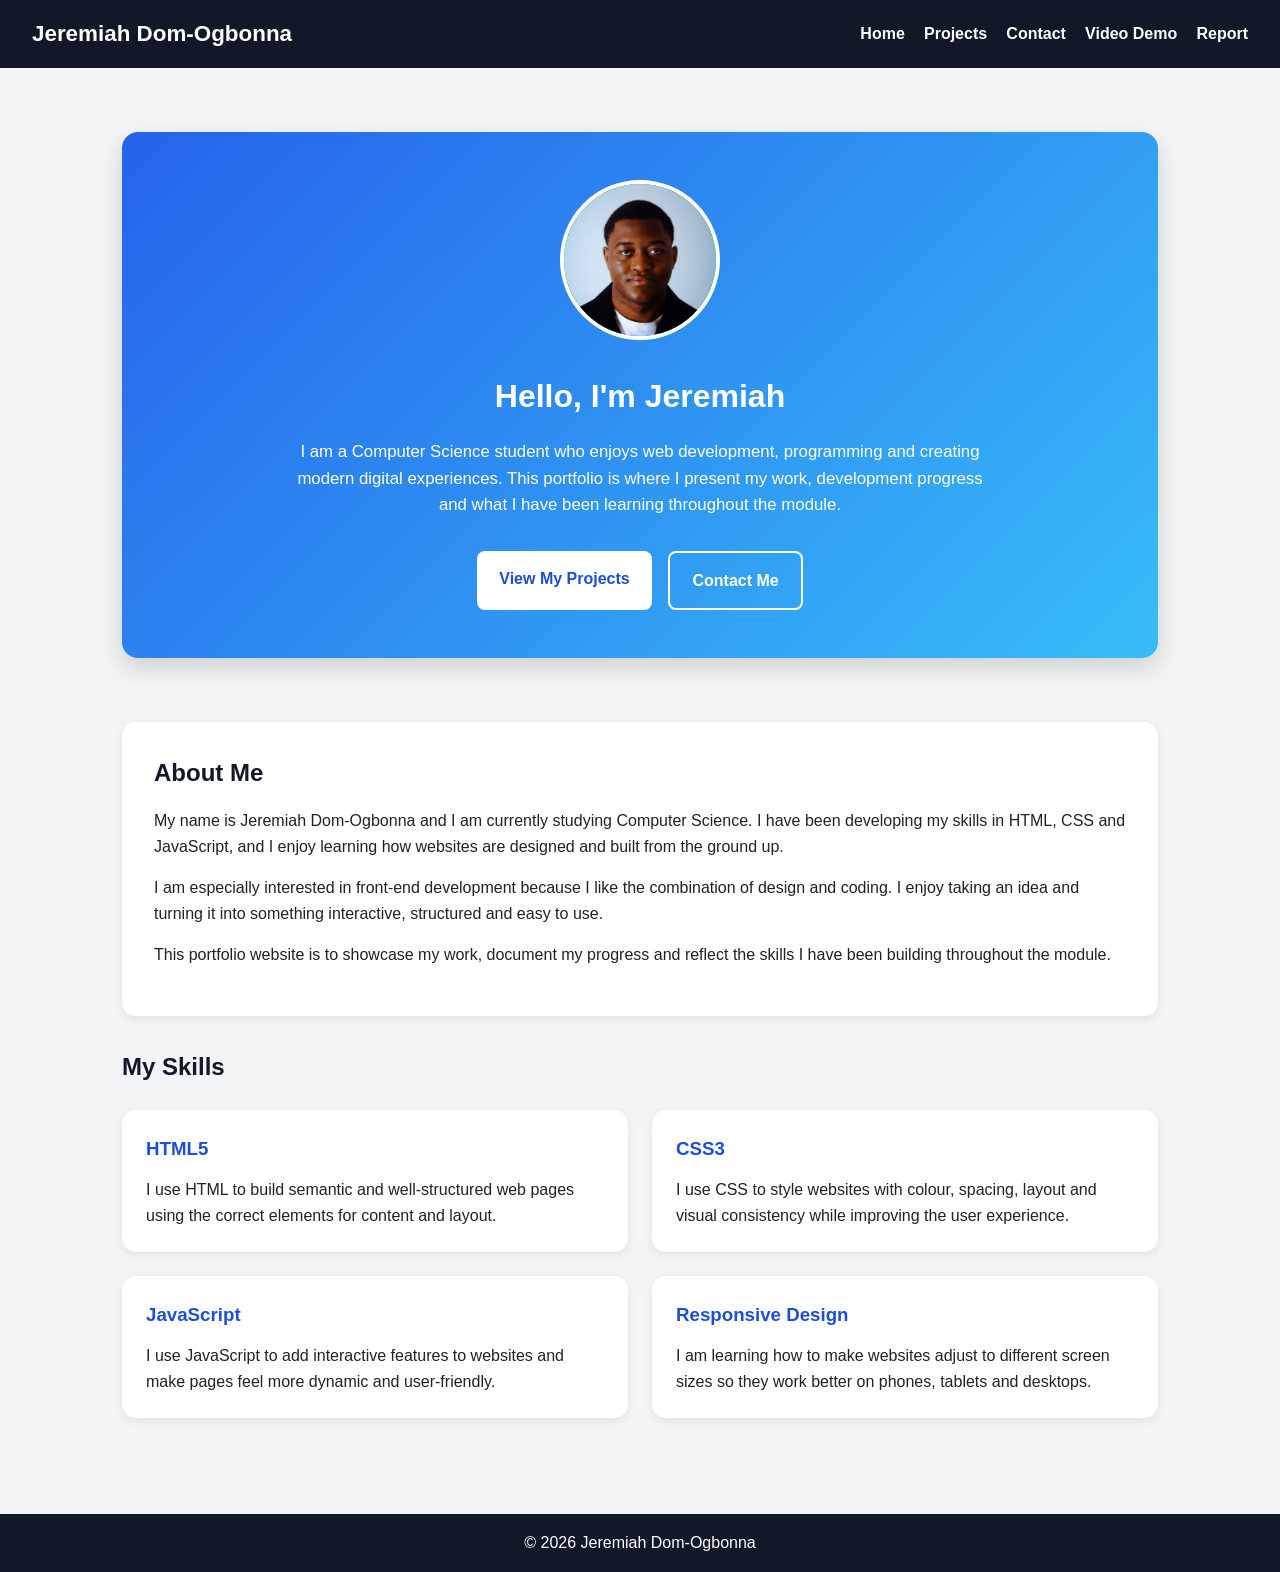
<file: index.html>
<!DOCTYPE html>
<html lang="en">

<head>
    <!-- Basic page setup -->
    <meta charset="UTF-8">
    <meta name="viewport" content="width=device-width, initial-scale=1.0">
    <title>Jeremiah Dom-Ogbonna | Home</title>

    <!-- Main stylesheet -->
    <link rel="stylesheet" href="css/style.css">
</head>

<body>

    <!-- 
        Header section:
        This contains my name and the main navigation links
        used across the whole website.
    -->
    <header>
        <nav class="navbar">
            <h1 class="logo">Jeremiah Dom-Ogbonna</h1>

            <ul class="nav-links">
                <li><a href="index.html">Home</a></li>
                <li><a href="projects.html">Projects</a></li>
                <li><a href="contact.html">Contact</a></li>
                <li><a href="videoDemo.html">Video Demo</a></li>
                <li><a href="report.html">Report</a></li>
            </ul>
        </nav>
    </header>

    <main>
        <!-- 
            Hero section:
            This is the first section visitors see when they open my homepage.
        -->
        <section class="hero-section">
            <div class="hero-content">
                <img src="images/jeremiah.jpg" alt="Portrait of Jeremiah Dom-Ogbonna" class="profile-image">

                <h2>Hello, I'm Jeremiah</h2>

                <p class="hero-text">
                    I am a Computer Science student who enjoys web development,
                    programming and creating modern digital experiences.
                    This portfolio is where I present my work, development progress
                    and what I have been learning throughout the module.
                </p>

                <div class="hero-buttons">
                    <a href="projects.html" class="primary-button">View My Projects</a>
                    <a href="contact.html" class="secondary-button">Contact Me</a>
                </div>
            </div>
        </section>

        <!-- About section -->
        <section class="about-section">
            <div class="about-text">
                <h2>About Me</h2>

                <p>
                    My name is Jeremiah Dom-Ogbonna and I am currently studying
                    Computer Science. I have been developing my skills in HTML, CSS
                    and JavaScript, and I enjoy learning how websites are designed
                    and built from the ground up.
                </p>

                <p>
                    I am especially interested in front-end development because I like
                    the combination of design and coding. I enjoy taking an idea and
                    turning it into something interactive, structured and easy to use.
                </p>

                <p>
                    This portfolio website is to showcase my work,
                    document my progress and reflect the skills I have been building
                    throughout the module.
                </p>
            </div>
        </section>

        <!-- Skills section -->
        <section class="skills-section">
            <h2>My Skills</h2>

            <div class="skills-grid">
                <article class="skill-card">
                    <h3>HTML5</h3>
                    <p>
                        I use HTML to build semantic and well-structured web pages
                        using the correct elements for content and layout.
                    </p>
                </article>

                <article class="skill-card">
                    <h3>CSS3</h3>
                    <p>
                        I use CSS to style websites with colour, spacing, layout and
                        visual consistency while improving the user experience.
                    </p>
                </article>

                <article class="skill-card">
                    <h3>JavaScript</h3>
                    <p>
                        I use JavaScript to add interactive features to websites and
                        make pages feel more dynamic and user-friendly.
                    </p>
                </article>

                <article class="skill-card">
                    <h3>Responsive Design</h3>
                    <p>
                        I am learning how to make websites adjust to different screen
                        sizes so they work better on phones, tablets and desktops.
                    </p>
                </article>
            </div>
        </section>
    </main>

    <!-- Footer -->
    <footer>
        <p>&copy; 2026 Jeremiah Dom-Ogbonna</p>
    </footer>

    <!-- JavaScript file -->
    <script src="js/script.js"></script>
</body>

</html>
</file>
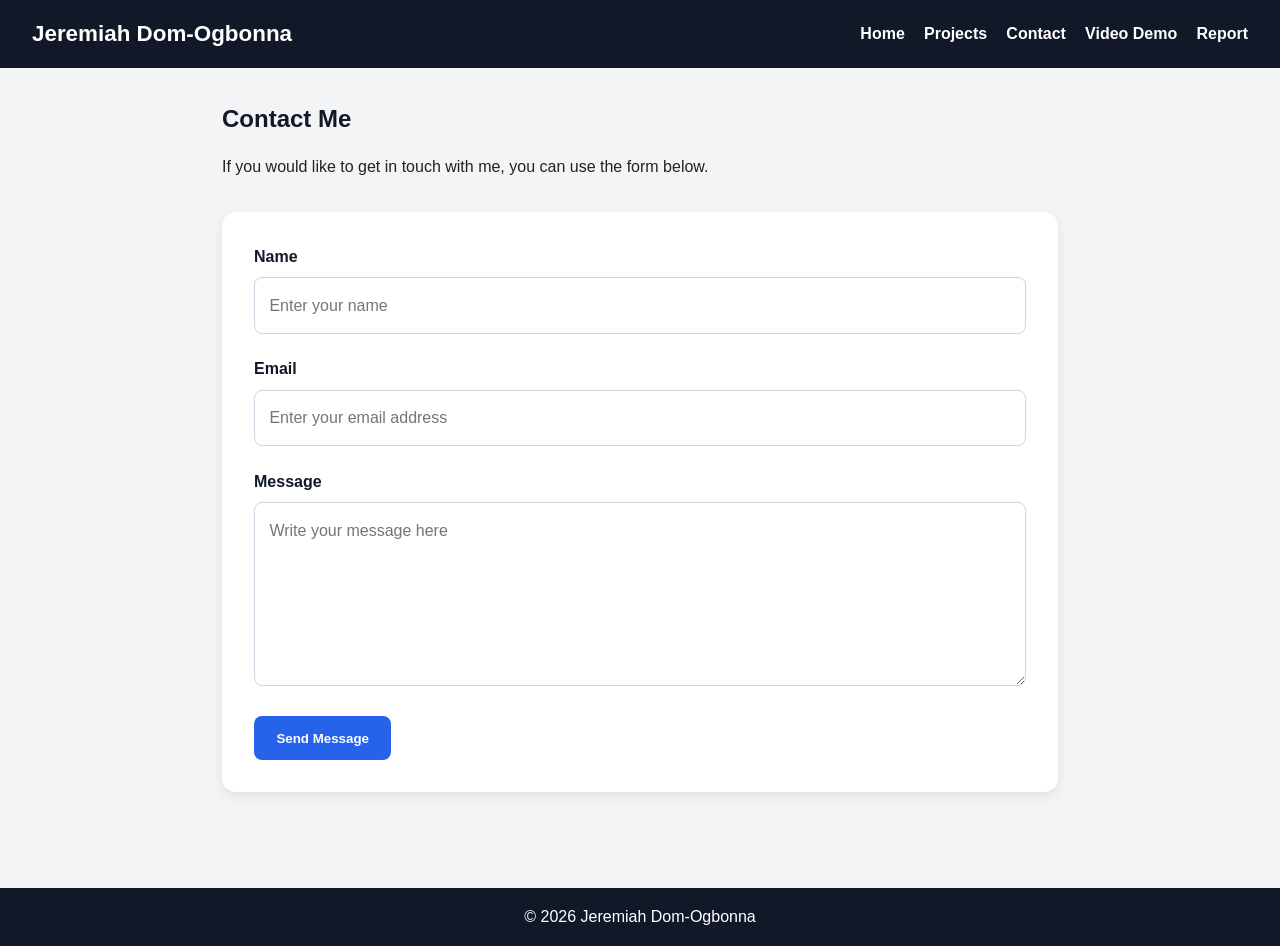
<file: contact.html>
<!DOCTYPE html>
<html lang="en">

<head>
    <!-- Basic page setup -->
    <meta charset="UTF-8">
    <meta name="viewport" content="width=device-width, initial-scale=1.0">
    <title>Jeremiah Dom-Ogbonna | Contact</title>

    <!-- Link to stylesheet -->
    <link rel="stylesheet" href="css/style.css">
</head>

<body>

    <!-- Shared navigation -->
    <header>
        <nav class="navbar">
            <h1 class="logo">Jeremiah Dom-Ogbonna</h1>

            <ul class="nav-links">
                <li><a href="index.html">Home</a></li>
                <li><a href="projects.html">Projects</a></li>
                <li><a href="contact.html">Contact</a></li>
                <li><a href="videoDemo.html">Video Demo</a></li>
                <li><a href="report.html">Report</a></li>
            </ul>
        </nav>
    </header>

    <main>
        <!-- 
            Contact introduction:
            This gives a quick explanation before the form.
        -->
        <section class="contact-intro">
            <h2>Contact Me</h2>
            <p>
                If you would like to get in touch with me, you can use the form below.
            </p>
        </section>

        <!-- 
            Contact form:
            Each label is correctly connected to an input or textarea
            using matching for and id values.
        -->
        <section class="contact-form-section">
            <form id="contactForm" class="contact-form">
                <div class="form-group">
                    <label for="name">Name</label>
                    <input type="text" id="name" name="name" placeholder="Enter your name" required>
                </div>

                <div class="form-group">
                    <label for="email">Email</label>
                    <input type="email" id="email" name="email" placeholder="Enter your email address" required>
                </div>

                <div class="form-group">
                    <label for="message">Message</label>
                    <textarea id="message" name="message" rows="6" placeholder="Write your message here"
                        required></textarea>
                </div>

                <button type="submit" class="submit-button">Send Message</button>
            </form>
        </section>
    </main>

    <!-- Footer -->
    <footer>
        <p>&copy; 2026 Jeremiah Dom-Ogbonna</p>
    </footer>

    <script src="js/script.js"></script>
</body>

</html>
</file>
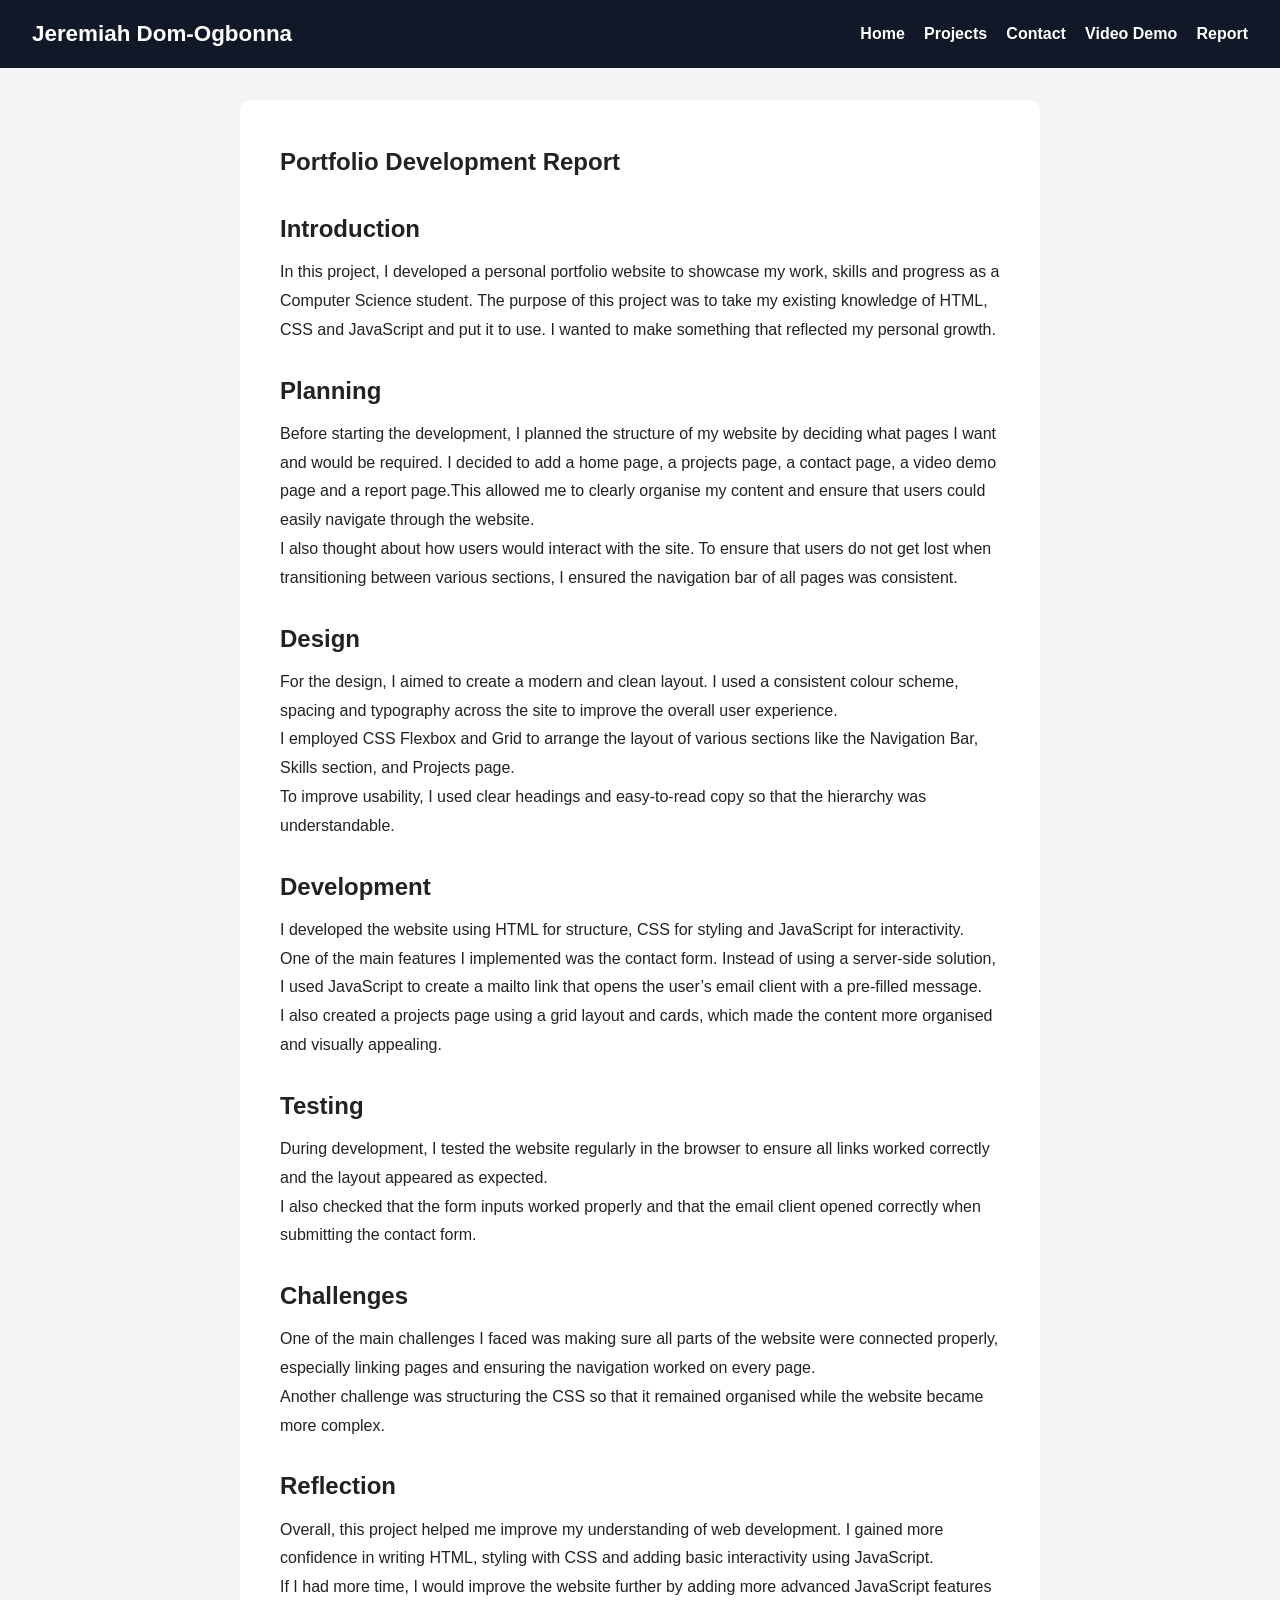
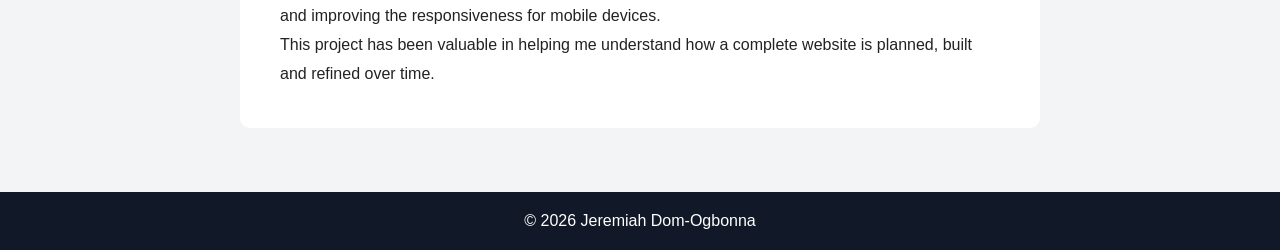
<file: report.html>
<!DOCTYPE html>
<html lang="en">

<head>
    <meta charset="UTF-8">
    <meta name="viewport" content="width=device-width, initial-scale=1.0">
    <title>Jeremiah Dom-Ogbonna | Report</title>

    <link rel="stylesheet" href="css/style.css">
</head>

<body>

    <header>
        <nav class="navbar">
            <h1 class="logo">Jeremiah Dom-Ogbonna</h1>
            <ul class="nav-links">
                <li><a href="index.html">Home</a></li>
                <li><a href="projects.html">Projects</a></li>
                <li><a href="contact.html">Contact</a></li>
                <li><a href="videoDemo.html">Video Demo</a></li>
                <li><a href="report.html">Report</a></li>
            </ul>
        </nav>
    </header>

    <main>

        <section class="report-container">

            <h1>Portfolio Development Report</h1>

            <h2>Introduction</h2>
            <p>
                In this project, I developed a personal portfolio website to showcase my work, skills and progress as a
                Computer Science student. The purpose of this project was to take my existing knowledge of HTML, CSS and
                JavaScript and put it to use. I wanted to make something that reflected my personal growth.
            </p>

            <h2>Planning</h2>
            <p>
                Before starting the development, I planned the structure of my website by deciding what pages I want and
                would be required.
                I decided to add a home page, a projects page, a contact page, a video demo page and a report page.This
                allowed me to clearly organise
                my content and ensure that users could easily navigate through the website.
            </p>

            <p>
                I also thought about how users would interact with the site. To ensure that users do not get lost when
                transitioning between various sections, I ensured the navigation bar of all pages was consistent.
            </p>

            <h2>Design</h2>
            <p>
                For the design, I aimed to create a modern and clean layout. I used a consistent
                colour scheme, spacing and typography across the site to improve the overall
                user experience.
            </p>

            <p>
                I employed CSS Flexbox and Grid to arrange the layout of various sections like the Navigation Bar,
                Skills section, and Projects page.
            </p>

            <p>
                To improve usability, I used clear headings and easy-to-read copy so that the hierarchy was
                understandable.
            </p>

            <h2>Development</h2>
            <p>
                I developed the website using HTML for structure, CSS for styling and JavaScript
                for interactivity.
            </p>

            <p>
                One of the main features I implemented was the contact form. Instead of using
                a server-side solution, I used JavaScript to create a mailto link that opens the
                user’s email client with a pre-filled message.
            </p>

            <p>
                I also created a projects page using a grid layout and cards, which made the
                content more organised and visually appealing.
            </p>

            <h2>Testing</h2>
            <p>
                During development, I tested the website regularly in the browser to ensure all
                links worked correctly and the layout appeared as expected.
            </p>

            <p>
                I also checked that the form inputs worked properly and that the email client
                opened correctly when submitting the contact form.
            </p>

            <h2>Challenges</h2>
            <p>
                One of the main challenges I faced was making sure all parts of the website were
                connected properly, especially linking pages and ensuring the navigation worked
                on every page.
            </p>

            <p>
                Another challenge was structuring the CSS so that it remained organised while
                the website became more complex.
            </p>

            <h2>Reflection</h2>
            <p>
                Overall, this project helped me improve my understanding of web development.
                I gained more confidence in writing HTML, styling with CSS and adding basic
                interactivity using JavaScript.
            </p>

            <p>
                If I had more time, I would improve the website further by adding more advanced
                JavaScript features and improving the responsiveness for mobile devices.
            </p>

            <p>
                This project has been valuable in helping me understand how a complete website
                is planned, built and refined over time.
            </p>

        </section>

    </main>

    <footer>
        <p>&copy; 2026 Jeremiah Dom-Ogbonna</p>
    </footer>

    <script src="js/script.js"></script>
</body>

</html>
</file>
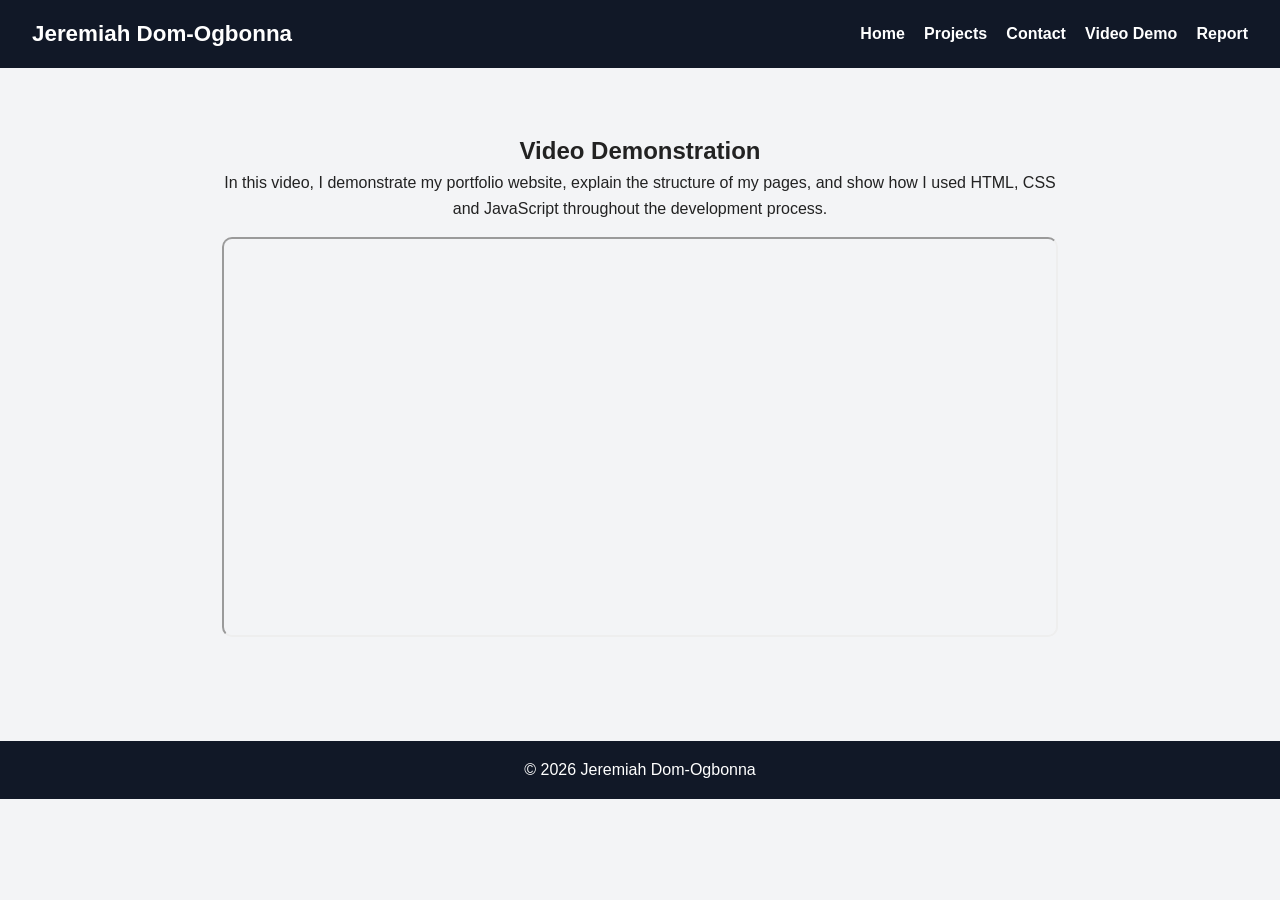
<file: videoDemo.html>
<!DOCTYPE html>
<html lang="en">

<head>
    <!-- Page setup -->
    <meta charset="UTF-8">
    <meta name="viewport" content="width=device-width, initial-scale=1.0">
    <title>Jeremiah Dom-Ogbonna | Video Demo</title>

    <!-- Styles -->
    <link rel="stylesheet" href="css/style.css">
</head>

<body>

    <header>
        <nav class="navbar">
            <h1 class="logo">Jeremiah Dom-Ogbonna</h1>
            <ul class="nav-links">
                <li><a href="index.html">Home</a></li>
                <li><a href="projects.html">Projects</a></li>
                <li><a href="contact.html">Contact</a></li>
                <li><a href="videoDemo.html">Video Demo</a></li>
                <li><a href="report.html">Report</a></li>
            </ul>
        </nav>
    </header>

    <main>

        <section class="video-section">
            <h2>Video Demonstration</h2>

            <p>
                In this video, I demonstrate my portfolio website, explain the structure
                of my pages, and show how I used HTML, CSS and JavaScript throughout
                the development process.
            </p>

            <!-- My video is still to come on YouTube video -->
            <div class="video-container">
                <iframe src="https://www.youtube.com/embed/9aHLrpU-uRc" title="Portfolio Video Demo" allowfullscreen>
                </iframe>
            </div>

        </section>

    </main>

    <footer>
        <p>&copy; 2026 Jeremiah Dom-Ogbonna</p>
    </footer>

    <script src="js/script.js"></script>
</body>

</html>
</file>
<file: css/style.css>
/*
    ============================================
    GLOBAL RESET
    ============================================

    This removes default browser spacing and
    makes layout sizing easier to control.
*/

* {
    margin: 0;
    padding: 0;
    box-sizing: border-box;
}

/*
    ============================================
    BODY STYLING
    ============================================

    These are the base styles for the whole site.
*/

body {
    font-family: Arial, sans-serif;
    background-color: #f3f4f6;
    color: #222222;
    line-height: 1.6;
}

/*
    ============================================
    HEADER AND NAVIGATION
    ============================================
*/

header {
    background-color: #111827;
    color: #ffffff;
    padding: 1rem 2rem;
}

.navbar {
    display: flex;
    justify-content: space-between;
    align-items: center;
}

.logo {
    font-size: 1.4rem;
    font-weight: bold;
}

.nav-links {
    list-style: none;
    display: flex;
    gap: 1.2rem;
}

.nav-links a {
    color: #ffffff;
    text-decoration: none;
    font-weight: bold;
}

.nav-links a:hover {
    color: #93c5fd;
}

/*
    ============================================
    MAIN CONTENT
    ============================================
*/

main {
    padding: 2rem;
}

/*
    Reusable content box used on pages that
    are not yet fully designed.
*/

.content-box {
    max-width: 900px;
    margin: 0 auto;
    background-color: #ffffff;
    padding: 2rem;
    border-radius: 10px;
    box-shadow: 0 3px 10px rgba(0, 0, 0, 0.08);
}

.content-box h2 {
    margin-bottom: 1rem;
}

.content-box p {
    margin-bottom: 1rem;
}

/*
    ============================================
    HERO SECTION
    ============================================
*/

.hero-section {
    max-width: 1100px;
    margin: 0 auto 2rem auto;
    padding: 2rem;
}

.hero-content {
    background: linear-gradient(135deg, #2563eb, #38bdf8);
    color: #ffffff;
    text-align: center;
    padding: 3rem 2rem;
    border-radius: 16px;
    box-shadow: 0 10px 25px rgba(0, 0, 0, 0.15);
}

.profile-image {
    width: 160px;
    height: 160px;
    object-fit: cover;
    border-radius: 50%;
    border: 4px solid #ffffff;
    margin-bottom: 1.5rem;
}

.hero-content h2 {
    font-size: 2rem;
    margin-bottom: 1rem;
}

.hero-text {
    max-width: 700px;
    margin: 0 auto 2rem auto;
    font-size: 1.05rem;
}

/*
    Hero buttons
*/

.hero-buttons {
    display: flex;
    justify-content: center;
    gap: 1rem;
    flex-wrap: wrap;
}

.primary-button,
.secondary-button {
    display: inline-block;
    padding: 0.9rem 1.4rem;
    border-radius: 8px;
    text-decoration: none;
    font-weight: bold;
    transition: 0.3s ease;
}

.primary-button {
    background-color: #ffffff;
    color: #1d4ed8;
}

.primary-button:hover {
    background-color: #dbeafe;
}

.secondary-button {
    background-color: transparent;
    color: #ffffff;
    border: 2px solid #ffffff;
}

.secondary-button:hover {
    background-color: rgba(255, 255, 255, 0.15);
}

/*
    ============================================
    ABOUT SECTION
    ============================================
*/

.about-section {
    max-width: 1100px;
    margin: 0 auto 2rem auto;
    padding: 0 2rem;
}

.about-text {
    background-color: #ffffff;
    padding: 2rem;
    border-radius: 14px;
    box-shadow: 0 3px 10px rgba(0, 0, 0, 0.08);
}

.about-text h2 {
    margin-bottom: 1rem;
    color: #111827;
}

.about-text p {
    margin-bottom: 1rem;
}

/*
    ============================================
    SKILLS SECTION
    ============================================
*/

.skills-section {
    max-width: 1100px;
    margin: 0 auto;
    padding: 0 2rem 2rem 2rem;
}

.skills-section h2 {
    margin-bottom: 1.5rem;
    color: #111827;
}

.skills-grid {
    display: grid;
    grid-template-columns: repeat(2, 1fr);
    gap: 1.5rem;
}

.skill-card {
    background-color: #ffffff;
    padding: 1.5rem;
    border-radius: 14px;
    box-shadow: 0 3px 10px rgba(0, 0, 0, 0.08);
}

.skill-card h3 {
    margin-bottom: 0.8rem;
    color: #1d4ed8;
}

/*
    ============================================
    PROJECTS PAGE
    ============================================
*/

.projects-intro {
    max-width: 1100px;
    margin: 0 auto 2rem auto;
    padding: 0 2rem;
}

.projects-intro h2 {
    margin-bottom: 1rem;
    color: #111827;
}

.projects-intro p {
    max-width: 800px;
}

.projects-grid {
    max-width: 1100px;
    margin: 0 auto;
    padding: 0 2rem 2rem 2rem;
    display: grid;
    grid-template-columns: repeat(2, 1fr);
    gap: 1.8rem;
}

.project-card {
    background-color: #ffffff;
    border-radius: 14px;
    overflow: hidden;
    box-shadow: 0 4px 12px rgba(0, 0, 0, 0.08);
    transition: transform 0.3s ease, box-shadow 0.3s ease;
}

.project-card:hover {
    transform: translateY(-6px);
    box-shadow: 0 10px 20px rgba(0, 0, 0, 0.12);
}

.project-image {
    width: 100%;
    height: 220px;
    object-fit: cover;
    display: block;
}

.project-content {
    padding: 1.4rem;
}

.project-content h3 {
    margin-bottom: 0.8rem;
    color: #1d4ed8;
}

.project-content p {
    margin-bottom: 0;
}

/*
    ============================================
    CONTACT PAGE
    ============================================
*/

.contact-intro {
    max-width: 900px;
    margin: 0 auto 2rem auto;
    padding: 0 2rem;
}

.contact-intro h2 {
    margin-bottom: 1rem;
    color: #111827;
}

.contact-intro p {
    max-width: 700px;
}

.contact-form-section {
    max-width: 900px;
    margin: 0 auto;
    padding: 0 2rem 2rem 2rem;
}

.contact-form {
    background-color: #ffffff;
    padding: 2rem;
    border-radius: 14px;
    box-shadow: 0 4px 12px rgba(0, 0, 0, 0.08);
}

.form-group {
    margin-bottom: 1.4rem;
}

.form-group label {
    display: block;
    margin-bottom: 0.5rem;
    font-weight: bold;
    color: #111827;
}

.form-group input,
.form-group textarea {
    width: 100%;
    padding: 0.9rem;
    border: 1px solid #cbd5e1;
    border-radius: 8px;
    font: inherit;
}

.form-group input:focus,
.form-group textarea:focus {
    outline: none;
    border-color: #2563eb;
}

.submit-button {
    background-color: #2563eb;
    color: #ffffff;
    border: none;
    padding: 0.9rem 1.4rem;
    border-radius: 8px;
    font-weight: bold;
    cursor: pointer;
    transition: background-color 0.3s ease;
}

.submit-button:hover {
    background-color: #1d4ed8;
}

/*
    ============================================
    FOOTER
    ============================================
*/

footer {
    text-align: center;
    padding: 1rem;
    margin-top: 2rem;
    background-color: #111827;
    color: #ffffff;
}

/* VIDEO SECTION */
.video-section {
    max-width: 900px;
    margin: 0 auto;
    padding: 2rem;
    text-align: center;
}

.video-container iframe {
    width: 100%;
    height: 400px;
    border-radius: 10px;
    margin-top: 1rem;
}

/* REPORT PAGE */
.report-container {
    max-width: 800px;
    margin: 0 auto;
    background-color: white;
    padding: 2.5rem;
    border-radius: 10px;
    line-height: 1.8;
}

.report-container h1 {
    margin-bottom: 1.5rem;
}

.report-container h2 {
    margin-top: 1.5rem;
    margin-bottom: 0.5rem;
}
</file>
